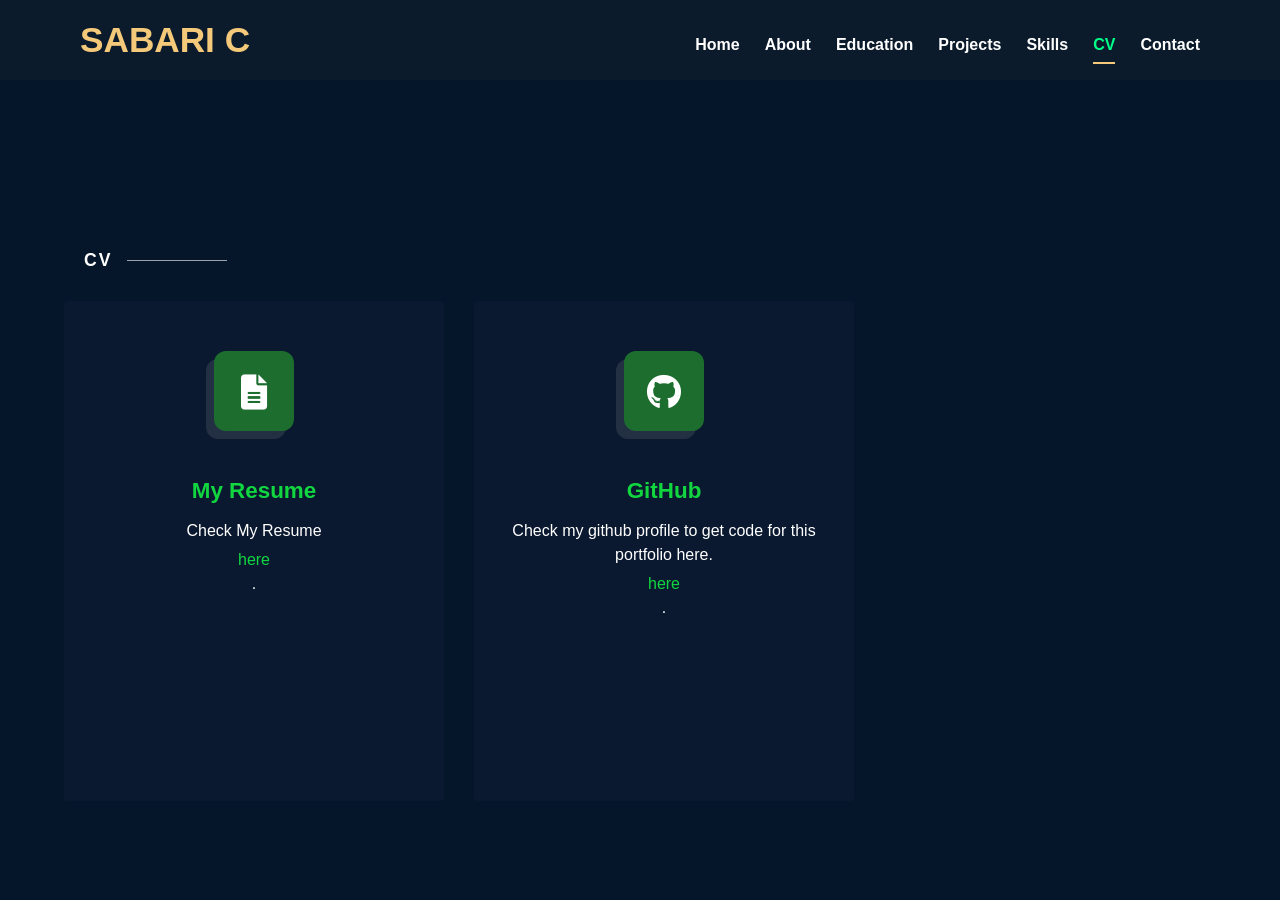
<file: cv.html>
<html>
    <head>
        <meta charset="UTF-8">
        <title>Sabari CV</title>
        <link rel="stylesheet" href="https://cdnjs.cloudflare.com/ajax/libs/font-awesome/6.0.0/css/all.min.css">
         <link rel="stylesheet" href="Index.css">
 </head>
 <body>
    <header class="main-header">
        <div class="logo">Sabari C</div>
        <nav>
            <ul class="navbar">
                <li><a href="Index.html">Home</a></li>
                <li><a href="about.html">About</a></li>
                <li><a href="education.html">Education</a></li>
                <li><a href="projects.html">Projects</a></li>
                <li><a href="skills.html">Skills</a></li>
                <li><a href="cv.html" class="highlight">CV</a></li>
                <li><a href="contact.html">Contact</a></li>
            </ul>
        </nav>
    </header>
    <canvas id="matrix"></canvas>
    <section id="cv" class="cv-section">

        <div class="cv-title-wrapper">
            <span class="cv-label">CV</span>
            <div class="white-line"></div>
        </div>

        <div class="cv-container">

            <div class="cv-card">
                <div class="cv-icon-box">
                    <div class="icon-stack">
                    <i class="fas fa-file-alt"></i>
                </div>
                </div>
                <h3>My Resume</h3>
                <p>
                    Check My Resume 
                    <a href="resume.pdf" target="_blank">here</a>.
                </p>
            </div>

            <div class="cv-card">
                <div class="cv-icon-box">
                    <div class="icon-stack">
                    <i class="fab fa-github"></i>
                </div>
                </div>
                <h3>GitHub</h3>
                <p>
                    Check my github profile to get code for this portfolio here. 
                    <a href="https://github.com/Sabarico" target="_blank">here</a>.
                </p>
            </div>

        </div>

    </section>
    <script src="style.js"></script>

 </body>
</html>
</file>
<file: Index.css>
body {
    overflow-y: auto;
    overflow-x: hidden;
    background-color: #05162a !important;
    margin: 0;
    font-family: 'Segoe UI', Tahoma, Geneva, Verdana, sans-serif;
}

#glasspolymorphism {
    display: none;
    position: fixed;
    top: 0;
    left: 0;
    width: 100%;
    height: 100%;
    z-index: -1; 
    overflow: hidden;
    background-color: #05162a;
}
.home-page #glasspolymorphism {
    display: block;
    background-color: black;
}
.hero {
    height: 100vh;
    width: 100%;
    background: transparent!important; 
    position: relative;
    display: flex;
    flex-direction: column;
    justify-content: center;
    padding-left: 10%;
    z-index: 10;
}
.hero-content {
    position: relative;
    z-index: 5; 
}
#home::before {
    display: none; 
}
.name {
    color: #f5c97a;
    font-size: 3.5rem; 
    position: relative;
    z-index: 10;
    margin-bottom: 10px;
    text-shadow: 0 0 10px rgba(245, 201, 122, 0.5); 
    text-transform: uppercase;
}
.typing-container {
    display: flex;
    align-items: center;
    color: #ffffff; 
    font-size: 1.5rem;
    font-weight: bold;
    z-index: 10;
    gap: 10px;
    position: relative;
    margin-bottom: 30px;
}
.typing{
    color: #2ecc71 !important;
    min-width: 2px;
    text-shadow: 0 0 10px rgba(18, 214, 64, 0.8), 0 0 20px rgba(18, 214, 64, 0.4) !important;
}
.typing::after{
    content: "|";
    color: #2ecc71!important;
   animation: blink 0.7s infinite;
    margin-left: 2px;
}

@keyframes blink{
    0%, 100%{opacity: 1;}
        50% {opacity: 0;}
    }

section {
    background: transparent !important;
}
.navbar {
    list-style: none;
    display: flex;
    gap: 25px;               
    margin: 0;
    padding: 0;
   }

.navbar li {
    display: inline-block;
}
nav {
    padding: 0;            
    display: flex;
    justify-content: flex-start; 
    margin-top: 10px;
}
.navbar li a {
    color: white;
    text-decoration: none; 
    font-weight: bold;
    transition: 0.3s;
    display: inline-block;
    padding: 5px 0;
}

.highlight {
    color: #00ff88!important;
    position: relative;
}
.highlight::after{
    content: "";
    position: absolute;
    width: 100%;
    height: 2px;
    background: #f5c97a;
    bottom: -5px;
    left: 0;
}

.navbar li a:hover {
    color: #1abc58;
    text-decoration: none; 
}
.hero-content {
    width: 100%;
    max-width: 1200px; 
}
.icon-circle {
    width: 45px;
    height: 45px;
    border-radius: 50%;
    background: rgba(255, 255, 255, 0.1); 
    display: flex;
    align-items: center;
    justify-content: center;
    transition: 0.3s;
    text-decoration: none;
    transition: all 0.3s ease;
    border: 1px solid rgba(255, 255, 255, 0.2);
}

.icon-circle:hover {
    background: #2ecc71 !important;
    transform: translateY(-8px);
    box-shadow: 0 0 20px rgba(46, 204, 113, 0.6);
    border-color: #2ecc71;
}

.social-img {
    filter: brightness(0) invert(1);
}

.social-icons {
    margin-top: 40px;
    display: flex;
    justify-content: flex-start;
    gap: 15px;
    align-items: center;
    position: relative;
    z-index: 100;
}
.icon-circle i {
    color: #ffffff;
    font-size: 20px;
    opacity: 1 !important; 
}
.icon-circle img {
    filter: brightness(0) invert(1); 
    display: block;
    transition: all 0.3s ease;
    opacity: 1 !important; 
}
.social-img {
    filter: brightness(0) invert(1); 
    width: 22px;
    height: 22px;
}

.icon-circle:hover {
    background: rgba(0, 140, 255, 0.4); 
    transform: translateY(-5px);
    box-shadow: 0 0 15px rgba(0, 140, 255, 0.8); 
    border-color: #008CFF;
}
.icon-circle:hover img {
    filter: brightness(0) !important;
}
.icon-circle:hover i{
    color: #05162a !important;
}
.cv-section {
    padding: 20px 5% 80px 5%;
    position: relative;
    z-index: 10;
}

.cv-title-container {
    margin-bottom: 50px;
}

.cv-header {
    color: white;
    font-size: 2rem;
    text-transform: uppercase;
    letter-spacing: 2px;
    margin-bottom: 10px;
}

.white-line {
    width: 100px;
    height: 1px;
    background-color: #ffffff; 
    opacity: 0.6;
    display: inline-block;
}

.cv-container {
    display: flex;
    gap: 30px;
    flex-wrap: wrap;
    justify-content: flex-start;
    align-items: flex-start;
}

.cv-card {
    background: #0a192f;
    padding: 50px 30px;
    width: 320px;
    text-align: center;
    border-radius: 4px;
    display: flex;
    flex-direction: column;
  align-items: center;
  min-height: 400px;
}

.cv-card:hover {
    background: rgba(18, 214, 64, 0.05);
    border-color: #12d640;
    transform: translateY(-5px);
}

.cv-icon-box {
   display: flex;
   justify-content: center;
   margin-bottom: 25px;
}

.cv-icon-box i {
    color: #12d640;
    font-size: 30px;
}

.cv-card h3 {
    color: #12d640;
    font-size: 1.8rem;
    margin-bottom: 15px;
    font-size: 1.4rem;
}

.cv-card p {
    color: white;
    font-size: 1rem;
    margin: 0;
    line-height: 1.5;
    min-height: 60px;
    display: flex;
    flex-direction: column;
    justify-content: center;
}

.cv-card a {
    color: #12d640;
    text-decoration: none;
    display: inline-block;
    margin-top: 5px;
}

.cv-card a:hover {
    text-decoration: underline;
}
html {
    scroll-behavior: smooth;
}
.cv-label {
    color: white;
    font-weight: bold;
    text-transform: uppercase;
    font-size: 1.1rem;
    letter-spacing: 2px;
    margin-bottom: 0;
    display: inline-block;
}
.icon-stack {
    background: #1d6e2e; 
    width: 80px;
    height: 80px;
    display: flex;
    align-items: center;
    justify-content: center;
    border-radius: 12px;
    position: relative;
    box-shadow: -8px 8px 0px rgba(255, 255, 255, 0.1); 
}
.icon-stack i {
    color: white !important;
    font-size: 35px;
}
.cv-title-wrapper {
    display: flex;
    align-items: center;
    gap:15px;
    margin-bottom: 30px;
    padding-left: 20px;
}
.main-header{
    background: #0b1b2b;
    display: flex;
    justify-content: space-between;
    align-items: center;
    padding: 20px 80px;
    position: sticky;
    top:0;
    z-index: 1000;
}
.prefix{
    color: #ffffff !important;
}
.logo{
    font-size: 2.2rem;
    font-weight: bold;
    color: #f5c97a;
    text-transform: uppercase;
}
@keyframes blink {
    0%, 100% { opacity: 1; }
    50% { opacity: 0; }
}
.orb {
    position: absolute;
    border-radius: 50%;
    filter: blur(80px); 
    opacity: 0.5;
    z-index: -1;
animation: floatingOrbs 25s infinite alternate ease-in-out;
}

.orb-1 {
    width: 450px;
    height: 450px;
    background: #2ecc71; 
    top: -10%;
    left: -10%;
}
.orb-2 {
    width: 400px;
    height: 400px;
    background: #f5c97a;
    botttom: -5%;
    right: -5%;
    animation-delay: -5s;
}
.orb-3 {
    width: 300px;
    height: 300px;
    background: #008CFF; 
    top: 40%;
    left: 40%;
    animation-duration: 30s;
}

@keyframes floatingOrbs {
    from
     { 
        transform: translate(0, 0) scale(1); 
    }
    to 
    { 
        transform: translate(100px, 50px) scale(1.1);
     }
}
</file>
